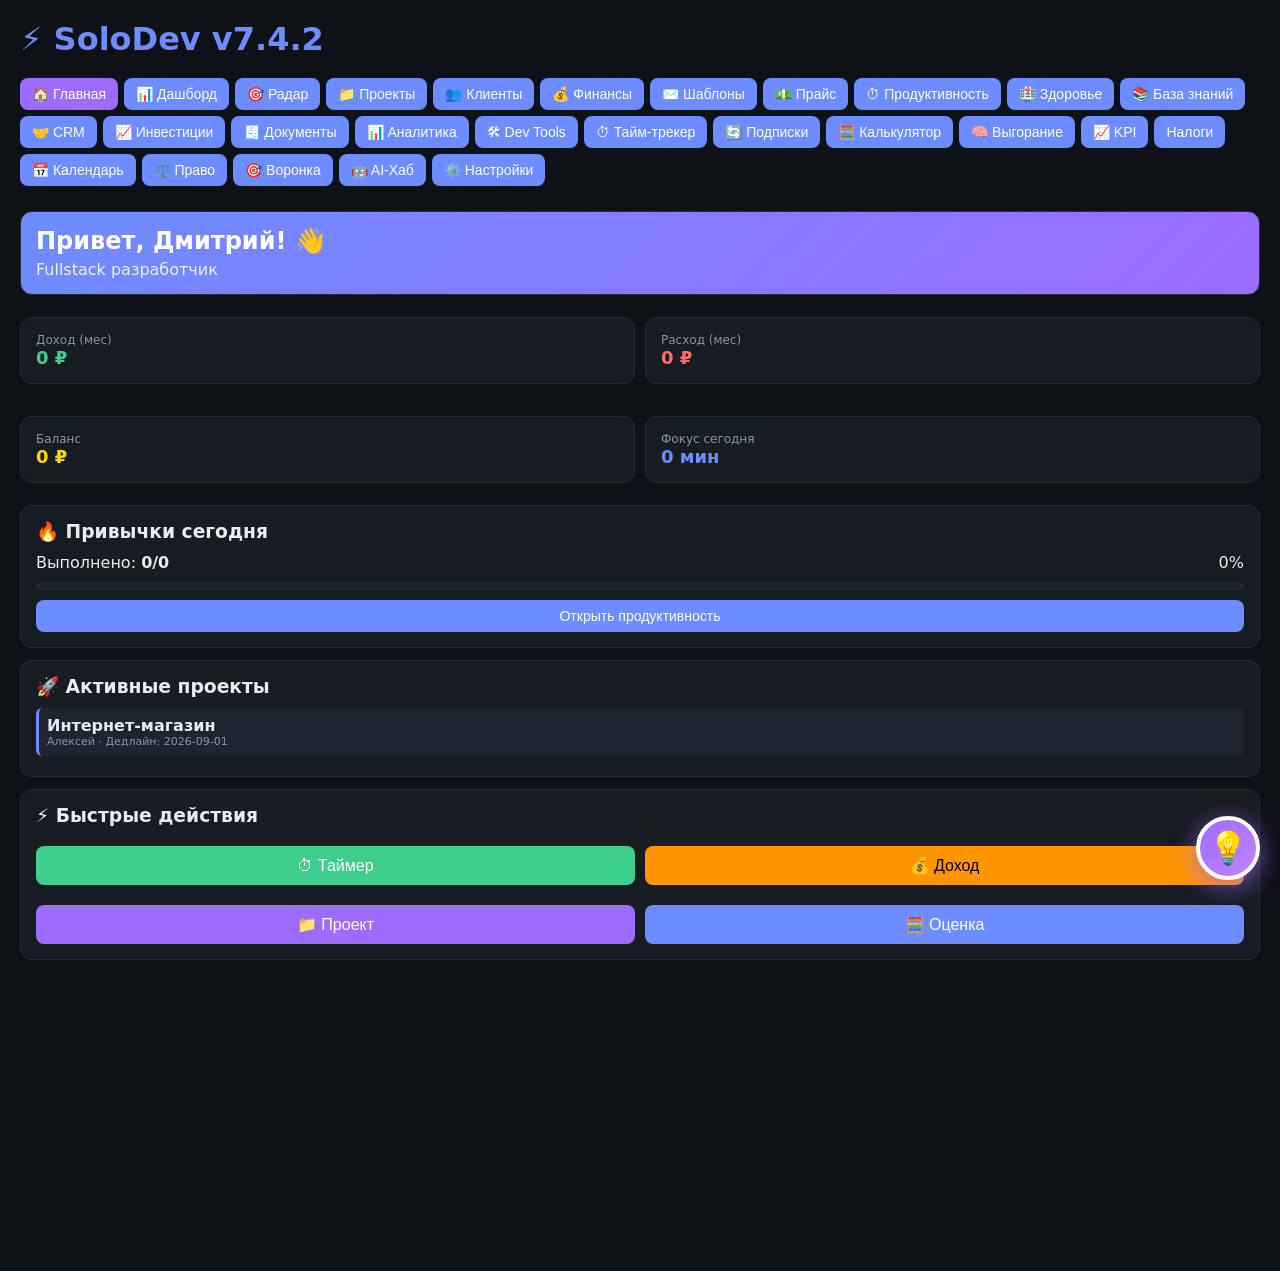
<file: index.html>
<!DOCTYPE html>
<html lang="ru">
<head>
    <meta http-equiv="Cache-Control" content="no-cache, no-store, must-revalidate">
    <meta http-equiv="Pragma" content="no-cache">
    <meta http-equiv="Expires" content="0">
<meta charset="UTF-8">
<meta name="viewport" content="width=device-width, initial-scale=1">
<title>SoloDev v7.4.2</title>
<link rel="stylesheet" href="style.css">

<script>
// Принудительная регистрация всех Service Workers и их немедленное удаление
if ('serviceWorker' in navigator) {
    navigator.serviceWorker.getRegistrations().then(function(registrations) {
        for(let registration of registrations) {
            registration.unregister();
            console.log('Service Worker убит:', registration.scope);
        }
    });
}
// Дополнительная защита от кэша

</script>
</head>
<body>
<h1>⚡ SoloDev v7.4.2</h1>
<div class="nav" id="nav"></div>
<div id="app"></div>
<div id="modal" class="modal" onclick="if(event.target===this)closeModal()"><div class="modal-content" id="modalContent"></div></div>

  
  

    
    
    <!-- Всплывающее меню (скрыто по умолчанию) -->
    

    <!-- ЕДИНАЯ КНОПКА МЕНЮ -->
    <button id="mainMenuBtn" style="position: fixed; bottom: 20px; right: 20px; z-index: 9999; width: 64px; height: 64px; border-radius: 50%; background: linear-gradient(135deg,#9d6cff,#c084ff); color: white; border: 4px solid #fff; font-size: 32px; box-shadow: 0 6px 24px rgba(157,108,255,0.7); cursor: pointer; display: flex; align-items: center; justify-content: center; transition: transform 0.2s;" onmousedown="this.style.transform='scale(0.9)'" onmouseup="this.style.transform='scale(1)'" onclick="toggleMainMenu()">💡</button>
    
    <div id="mainMenuPopup" style="position: fixed; bottom: 95px; right: 20px; z-index: 9998; display: none; flex-direction: column; gap: 12px; background: rgba(31,37,48,0.95); padding: 15px; border-radius: 16px; border: 2px solid #9d6cff; box-shadow: 0 8px 32px rgba(0,0,0,0.5); backdrop-filter: blur(10px);">
        <button onclick="toggleNavBar(); closeModal()" style="width: 50px; height: 50px; border-radius: 50%; background: #6c8cff; color: white; border: 2px solid #fff; font-size: 22px; cursor: pointer; display: flex; align-items: center; justify-content: center; transition: transform 0.2s;" onmouseover="this.style.transform='scale(1.1)'" onmouseout="this.style.transform='scale(1)'" title="Свернуть панель">⬇️</button>
        <button onclick="openProAssistant(); toggleMainMenu()" style="width: 50px; height: 50px; border-radius: 50%; background: linear-gradient(135deg,#ff6b6b,#ee5a6f); color: white; border: 2px solid #fff; font-size: 24px; cursor: pointer; display: flex; align-items: center; justify-content: center; transition: transform 0.2s;" onmouseover="this.style.transform='scale(1.1)'" onmouseout="this.style.transform='scale(1)'" title="Профессиональный помощник">🤖</button>
        <button onclick="openSmartAssistant(); toggleMainMenu()" style="width: 50px; height: 50px; border-radius: 50%; background: linear-gradient(135deg,#6c8cff,#9d6cff); color: white; border: 2px solid #fff; font-size: 24px; cursor: pointer; display: flex; align-items: center; justify-content: center; transition: transform 0.2s;" onmouseover="this.style.transform='scale(1.1)'" onmouseout="this.style.transform='scale(1)'" title="Умный помощник">💡</button>
        <button onclick="scrollToTop(); closeModal()" style="width: 50px; height: 50px; border-radius: 50%; background: #3ecf8e; color: white; border: 2px solid #fff; font-size: 22px; cursor: pointer; display: flex; align-items: center; justify-content: center; transition: transform 0.2s;" onmouseover="this.style.transform='scale(1.1)'" onmouseout="this.style.transform='scale(1)'" title="Наверх">⬆️</button>
    </div>

<script>
window.closeModal = function() {
    const modal = document.getElementById('modal');
    if (modal) modal.style.display = 'none';
};
function toggleMainMenu() {
    const popup = document.getElementById('mainMenuPopup');
    const btn = document.getElementById('mainMenuBtn');
    if (popup && btn) {
        if (popup.style.display === 'flex') {
            popup.style.display = 'none';
            btn.innerHTML = '💡';
        } else {
            popup.style.display = 'flex';
            btn.innerHTML = '❌';
        }
    }
}

</script>

<script>
function hardResetCache() {
    if (confirm('⚠️ Это полностью очистит кэш браузера и локальные данные приложения. Страница будет перезагружена. Продолжить?')) {
        // 1. Очищаем Service Workers (если есть)
        if ('caches' in window) {
            caches.keys().then(names => {
                for (let name of names) caches.delete(name);
            });
        }
        // 2. Очищаем LocalStorage и SessionStorage
        localStorage.clear();
        sessionStorage.clear();
        // 3. Принудительная перезагрузка с уникальным параметром (убивает HTTP-кэш)
        const url = new URL(window.location.href);
        url.searchParams.set('killcache', Date.now());
        window.location.href = url.toString();
    }
}
</script>



<script src="app_final.min.js?v=9999"></script>
<script src="docs_final.js?v=9999"></script>
<script src="assist_final.js?v=9999"></script>
<script src="smart_final.js?v=9999"></script>
<script src="lead_final.js?v=9999"></script>
</body>








</html>
</file>
<file: style.css>
body{background:#0e1116;color:#e8ecf3;font-family:system-ui,sans-serif;margin:0;padding:20px;padding-bottom:80px}
h1{color:#6c8cff;margin:0 0 10px 0}h2{margin:15px 0 10px 0}h3{margin:0 0 10px 0}
.card{background:#171b22;border:1px solid #242b36;border-radius:12px;padding:15px;margin:10px 0}
.btn{background:#6c8cff;color:#fff;border:none;border-radius:8px;padding:10px 15px;margin-top:10px;font-size:16px;cursor:pointer;text-decoration:none;display:inline-block;text-align:center}
.btn.small{width:auto;padding:8px 12px;font-size:14px;margin-top:5px}
.btn.active{background:#9d6cff}
.btn.ai{background:linear-gradient(90deg,#6c8cff,#9d6cff)}
.grid{display:grid;grid-template-columns:1fr 1fr;gap:10px}
.mut{color:#8b94a7;font-size:13px}
.stat{display:block;font-size:12px;color:#8b94a7}.stat b{font-size:20px}
.bar{height:6px;background:#1f2530;border-radius:3px;overflow:hidden;margin:10px 0}.bar i{display:block;height:100%;background:#6c8cff;border-radius:3px}
.chart{display:flex;align-items:flex-end;gap:6px;height:120px;margin-top:15px;padding:10px;background:#1f2530;border-radius:8px}
.chart-col{flex:1;background:#6c8cff;border-radius:4px 4px 0 0;min-height:4px;position:relative}
.chart-col span{position:absolute;bottom:-20px;left:50%;transform:translateX(-50%);font-size:10px;color:#8b94a7}
.modal{position:fixed;inset:0;background:rgba(0,0,0,.6);display:none;align-items:flex-end;justify-content:center;z-index:30}
.modal.on{display:flex}
.modal-content{background:#171b22;width:100%;max-width:760px;max-height:88vh;overflow:auto;border-radius:18px 18px 0 0;padding:16px}
input,textarea,select{width:100%;background:#1f2530;border:1px solid #242b36;color:#e8ecf3;border-radius:8px;padding:10px;margin:8px 0;box-sizing:border-box}
.nav{display:flex;gap:6px;margin-bottom:15px;flex-wrap:wrap;position:sticky;top:0;background:#0e1116;padding:10px 0;z-index:10}
.nav .btn{margin:0}
.info-row{display:flex;justify-content:space-between;margin:8px 0;padding:8px;background:#1f2530;border-radius:8px}
.estimate-box{background:#1f2530;border-radius:8px;padding:10px;margin-top:10px;display:grid;grid-template-columns:1fr 1fr 1fr;gap:8px;text-align:center}
.estimate-item div:first-child{font-size:11px;color:#8b94a7;margin-bottom:4px}
.estimate-item div:last-child{font-size:14px;font-weight:bold;color:#e8ecf3}
.source-grid{display:grid;grid-template-columns:repeat(2,1fr);gap:8px;margin-top:10px}
.source-item{background:#1f2530;padding:10px;border-radius:8px;text-align:center}
.source-item a{color:#6c8cff;text-decoration:none;font-weight:bold;font-size:13px}
.source-item .mut{font-size:11px;margin-top:4px}
.filter-row{display:flex;gap:8px;flex-wrap:wrap;margin:10px 0}
.filter-btn{background:#1f2530;color:#e8ecf3;border:1px solid #242b36;border-radius:8px;padding:8px 12px;font-size:13px;cursor:pointer}
.filter-btn.active{background:#6c8cff;border-color:#6c8cff}
.big-number{font-size:32px;font-weight:bold;color:#3ecf8e;text-align:center;margin:10px 0}
.spec-check{display:flex;align-items:center;gap:8px;padding:8px;background:#1f2530;border-radius:8px;margin:4px 0;cursor:pointer}
.spec-check input{width:auto;margin:0}
label{display:block;margin-top:10px;font-size:13px;color:#8b94a7}
.spec-grid{display:grid;grid-template-columns:1fr 1fr;gap:6px;margin-top:10px}

.portfolio-preview{background:#1a2035;border:2px solid #6c8cff;border-radius:12px;padding:20px;margin:15px 0}
.portfolio-header{background:linear-gradient(135deg,#6c8cff,#9d6cff);color:#fff;padding:20px;border-radius:12px;margin-bottom:20px}
.portfolio-project{border-left:4px solid #6c8cff;padding-left:15px;margin:15px 0}
.portfolio-tech{display:inline-block;background:#242b36;color:#6c8cff;padding:3px 8px;border-radius:4px;font-size:11px;margin:2px}
</file>
